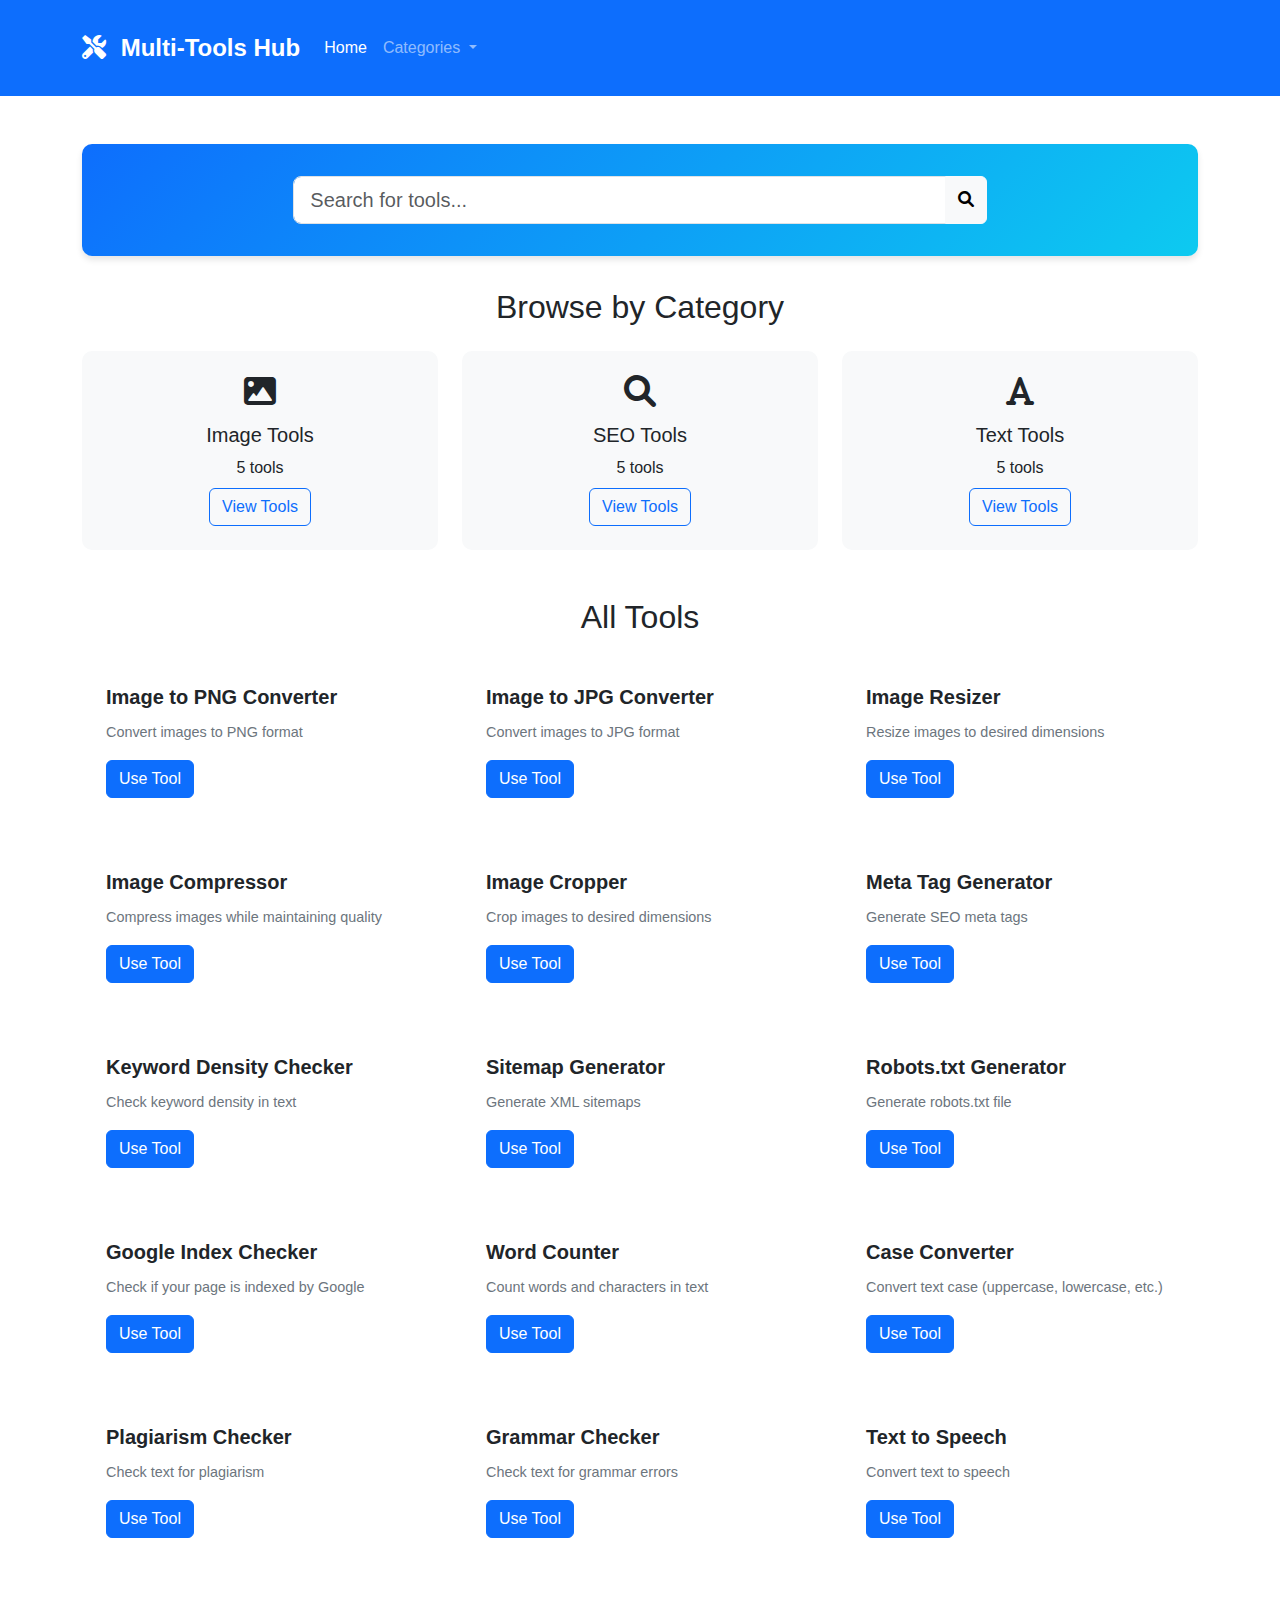
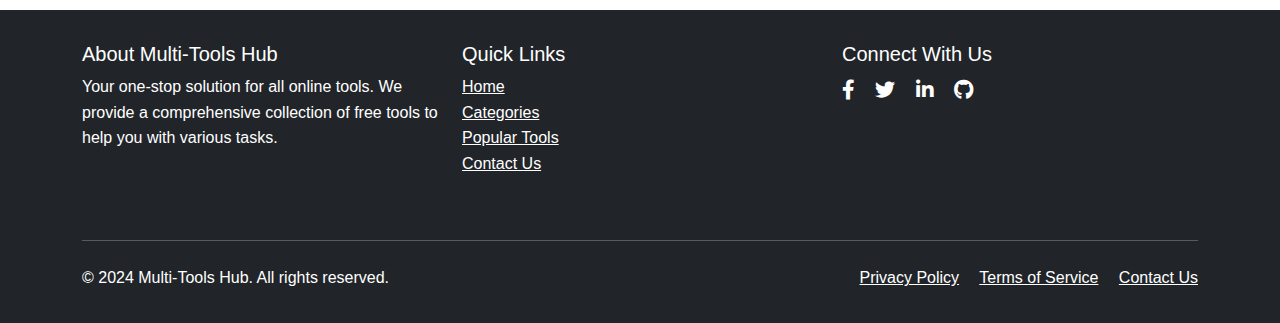
<file: index.html>
<!DOCTYPE html>
<html lang="en">
<head>
    <meta charset="UTF-8">
    <meta name="viewport" content="width=device-width, initial-scale=1.0">
    <title>Multi-Tools Hub - Your One-Stop Solution for Online Tools</title>
    <!-- Bootstrap CSS -->
    <link href="https://cdn.jsdelivr.net/npm/bootstrap@5.3.0/dist/css/bootstrap.min.css" rel="stylesheet">
    <!-- Font Awesome -->
    <link rel="stylesheet" href="https://cdnjs.cloudflare.com/ajax/libs/font-awesome/6.0.0/css/all.min.css">
    <style>
        /* Global Styles */
        :root {
            --primary-color: #0d6efd;
            --secondary-color: #6c757d;
            --success-color: #198754;
            --info-color: #0dcaf0;
            --warning-color: #ffc107;
            --danger-color: #dc3545;
            --light-color: #f8f9fa;
            --dark-color: #212529;
        }

        body {
            font-family: 'Segoe UI', Tahoma, Geneva, Verdana, sans-serif;
            line-height: 1.6;
            color: var(--dark-color);
        }

        /* Header Styles */
        .navbar-brand {
            font-weight: bold;
            font-size: 1.5rem;
        }

        /* Search Section */
        .search-section {
            background: linear-gradient(135deg, var(--primary-color), var(--info-color));
            padding: 2rem;
            border-radius: 10px;
            box-shadow: 0 4px 6px rgba(0, 0, 0, 0.1);
            margin-bottom: 2rem;
        }

        /* Tool Cards */
        .tool-card {
            transition: transform 0.3s ease, box-shadow 0.3s ease;
            border: none;
            border-radius: 10px;
            overflow: hidden;
            height: 100%;
        }

        .tool-card:hover {
            transform: translateY(-5px);
            box-shadow: 0 5px 15px rgba(0, 0, 0, 0.1);
        }

        .tool-card .card-body {
            padding: 1.5rem;
        }

        .tool-card .card-title {
            font-size: 1.25rem;
            font-weight: 600;
            margin-bottom: 0.75rem;
        }

        .tool-card .card-text {
            color: var(--secondary-color);
            font-size: 0.9rem;
        }

        /* Category Cards */
        .category-card {
            background: var(--light-color);
            border-radius: 10px;
            padding: 1.5rem;
            text-align: center;
            transition: all 0.3s ease;
            height: 100%;
        }

        .category-card:hover {
            background: var(--primary-color);
            color: white;
        }

        .category-card i {
            font-size: 2rem;
            margin-bottom: 1rem;
        }

        /* Footer Styles */
        footer {
            background-color: var(--dark-color);
            color: white;
            padding: 2rem 0;
            margin-top: 3rem;
        }

        .social-links a {
            font-size: 1.25rem;
            transition: color 0.3s ease;
            color: white;
            margin-right: 1rem;
        }

        .social-links a:hover {
            color: var(--primary-color) !important;
        }

        /* Responsive Adjustments */
        @media (max-width: 768px) {
            .search-section {
                padding: 1rem;
            }
            
            .tool-card {
                margin-bottom: 1rem;
            }
        }

        /* Loading Animation */
        .loading {
            display: flex;
            justify-content: center;
            align-items: center;
            min-height: 200px;
        }

        .loading::after {
            content: "";
            width: 50px;
            height: 50px;
            border: 5px solid #f3f3f3;
            border-top: 5px solid var(--primary-color);
            border-radius: 50%;
            animation: spin 1s linear infinite;
        }

        @keyframes spin {
            0% { transform: rotate(0deg); }
            100% { transform: rotate(360deg); }
        }
    </style>
</head>
<body>
    <!-- Header -->
    <header class="bg-primary text-white py-3">
        <nav class="navbar navbar-expand-lg navbar-dark">
            <div class="container">
                <a class="navbar-brand" href="#">
                    <i class="fas fa-tools me-2"></i>
                    Multi-Tools Hub
                </a>
                <button class="navbar-toggler" type="button" data-bs-toggle="collapse" data-bs-target="#navbarNav">
                    <span class="navbar-toggler-icon"></span>
                </button>
                <div class="collapse navbar-collapse" id="navbarNav">
                    <ul class="navbar-nav me-auto">
                        <li class="nav-item">
                            <a class="nav-link active" href="#">Home</a>
                        </li>
                        <li class="nav-item dropdown">
                            <a class="nav-link dropdown-toggle" href="#" id="navbarDropdown" role="button" data-bs-toggle="dropdown">
                                Categories
                            </a>
                            <ul class="dropdown-menu">
                                <li><a class="dropdown-item" href="#image-tools">Image Tools</a></li>
                                <li><a class="dropdown-item" href="#seo-tools">SEO Tools</a></li>
                                <li><a class="dropdown-item" href="#text-tools">Text Tools</a></li>
                                <li><a class="dropdown-item" href="#developer-tools">Developer Tools</a></li>
                                <li><a class="dropdown-item" href="#calculators">Calculators</a></li>
                                <li><a class="dropdown-item" href="#converters">Converters</a></li>
                                <li><a class="dropdown-item" href="#security-tools">Security Tools</a></li>
                                <li><a class="dropdown-item" href="#social-tools">Social Media Tools</a></li>
                            </ul>
                        </li>
                    </ul>
                </div>
            </div>
        </nav>
    </header>

    <!-- Main Content -->
    <main class="container my-5">
        <!-- Search Section -->
        <section class="search-section">
            <div class="row justify-content-center">
                <div class="col-md-8">
                    <div class="input-group">
                        <input type="text" id="toolSearch" class="form-control form-control-lg" placeholder="Search for tools...">
                        <button class="btn btn-light" type="button">
                            <i class="fas fa-search"></i>
                        </button>
                    </div>
                </div>
            </div>
        </section>

        <!-- Categories Section -->
        <section class="categories-section mb-5">
            <h2 class="text-center mb-4">Browse by Category</h2>
            <div class="row g-4" id="categories-container">
                <!-- Categories will be dynamically loaded -->
            </div>
        </section>

        <!-- Tools Grid -->
        <section class="tools-section">
            <h2 class="text-center mb-4">All Tools</h2>
            <div class="row g-4" id="tools-container">
                <!-- Tools will be dynamically loaded -->
            </div>
        </section>
    </main>

    <!-- Footer -->
    <footer>
        <div class="container">
            <div class="row">
                <div class="col-md-4 mb-4">
                    <h5>About Multi-Tools Hub</h5>
                    <p>Your one-stop solution for all online tools. We provide a comprehensive collection of free tools to help you with various tasks.</p>
                </div>
                <div class="col-md-4 mb-4">
                    <h5>Quick Links</h5>
                    <ul class="list-unstyled">
                        <li><a href="#" class="text-white">Home</a></li>
                        <li><a href="#categories" class="text-white">Categories</a></li>
                        <li><a href="#popular-tools" class="text-white">Popular Tools</a></li>
                        <li><a href="#contact" class="text-white">Contact Us</a></li>
                    </ul>
                </div>
                <div class="col-md-4 mb-4">
                    <h5>Connect With Us</h5>
                    <div class="social-links">
                        <a href="#"><i class="fab fa-facebook-f"></i></a>
                        <a href="#"><i class="fab fa-twitter"></i></a>
                        <a href="#"><i class="fab fa-linkedin-in"></i></a>
                        <a href="#"><i class="fab fa-github"></i></a>
                    </div>
                </div>
            </div>
            <hr class="my-4">
            <div class="row">
                <div class="col-md-6 text-center text-md-start">
                    <p class="mb-0">&copy; 2024 Multi-Tools Hub. All rights reserved.</p>
                </div>
                <div class="col-md-6 text-center text-md-end">
                    <a href="#" class="text-white me-3">Privacy Policy</a>
                    <a href="#" class="text-white me-3">Terms of Service</a>
                    <a href="#" class="text-white">Contact Us</a>
                </div>
            </div>
        </div>
    </footer>

    <!-- Bootstrap JS -->
    <script src="https://cdn.jsdelivr.net/npm/bootstrap@5.3.0/dist/js/bootstrap.bundle.min.js"></script>
    <script>
        // Tool Categories
        const categories = [
            {
                id: 'image-tools',
                name: 'Image Tools',
                icon: 'fas fa-image',
                tools: [
                    { id: 'image-to-png', name: 'Image to PNG Converter', description: 'Convert images to PNG format' },
                    { id: 'image-to-jpg', name: 'Image to JPG Converter', description: 'Convert images to JPG format' },
                    { id: 'image-resizer', name: 'Image Resizer', description: 'Resize images to desired dimensions' },
                    { id: 'image-compressor', name: 'Image Compressor', description: 'Compress images while maintaining quality' },
                    { id: 'image-cropper', name: 'Image Cropper', description: 'Crop images to desired dimensions' }
                ]
            },
            {
                id: 'seo-tools',
                name: 'SEO Tools',
                icon: 'fas fa-search',
                tools: [
                    { id: 'meta-tag-generator', name: 'Meta Tag Generator', description: 'Generate SEO meta tags' },
                    { id: 'keyword-density', name: 'Keyword Density Checker', description: 'Check keyword density in text' },
                    { id: 'sitemap-generator', name: 'Sitemap Generator', description: 'Generate XML sitemaps' },
                    { id: 'robots-txt-generator', name: 'Robots.txt Generator', description: 'Generate robots.txt file' },
                    { id: 'google-index-checker', name: 'Google Index Checker', description: 'Check if your page is indexed by Google' }
                ]
            },
            {
                id: 'text-tools',
                name: 'Text Tools',
                icon: 'fas fa-font',
                tools: [
                    { id: 'word-counter', name: 'Word Counter', description: 'Count words and characters in text' },
                    { id: 'case-converter', name: 'Case Converter', description: 'Convert text case (uppercase, lowercase, etc.)' },
                    { id: 'plagiarism-checker', name: 'Plagiarism Checker', description: 'Check text for plagiarism' },
                    { id: 'grammar-checker', name: 'Grammar Checker', description: 'Check text for grammar errors' },
                    { id: 'text-to-speech', name: 'Text to Speech', description: 'Convert text to speech' }
                ]
            }
        ];

        // Render Categories
        function renderCategories() {
            const container = document.getElementById('categories-container');
            container.innerHTML = categories.map(category => `
                <div class="col-md-4 col-sm-6">
                    <div class="category-card">
                        <i class="${category.icon}"></i>
                        <h5>${category.name}</h5>
                        <p class="mb-0">${category.tools.length} tools</p>
                        <a href="#${category.id}" class="btn btn-outline-primary mt-2">View Tools</a>
                    </div>
                </div>
            `).join('');
        }

        // Render Tools
        function renderTools() {
            const container = document.getElementById('tools-container');
            const allTools = categories.flatMap(category => category.tools);
            
            container.innerHTML = allTools.map(tool => `
                <div class="col-md-4 col-sm-6">
                    <div class="card tool-card">
                        <div class="card-body">
                            <h5 class="card-title">${tool.name}</h5>
                            <p class="card-text">${tool.description}</p>
                            <a href="#" class="btn btn-primary" onclick="showTool('${tool.id}')">Use Tool</a>
                        </div>
                    </div>
                </div>
            `).join('');
        }

        // Search Functionality
        function setupSearch() {
            const searchInput = document.getElementById('toolSearch');
            const toolsContainer = document.getElementById('tools-container');
            
            searchInput.addEventListener('input', (e) => {
                const searchTerm = e.target.value.toLowerCase();
                const allTools = categories.flatMap(category => category.tools);
                
                const filteredTools = allTools.filter(tool => 
                    tool.name.toLowerCase().includes(searchTerm) || 
                    tool.description.toLowerCase().includes(searchTerm)
                );
                
                toolsContainer.innerHTML = filteredTools.map(tool => `
                    <div class="col-md-4 col-sm-6">
                        <div class="card tool-card">
                            <div class="card-body">
                                <h5 class="card-title">${tool.name}</h5>
                                <p class="card-text">${tool.description}</p>
                                <a href="#" class="btn btn-primary" onclick="showTool('${tool.id}')">Use Tool</a>
                            </div>
                        </div>
                    </div>
                `).join('');
            });
        }

        // Show Tool Function
        function showTool(toolId) {
            alert(`Tool ${toolId} will be implemented here.`);
            // This function will be expanded to show the actual tool interface
        }

        // Initialize the page
        document.addEventListener('DOMContentLoaded', () => {
            renderCategories();
            renderTools();
            setupSearch();
        });
    </script>
</body>
</html>
</file>
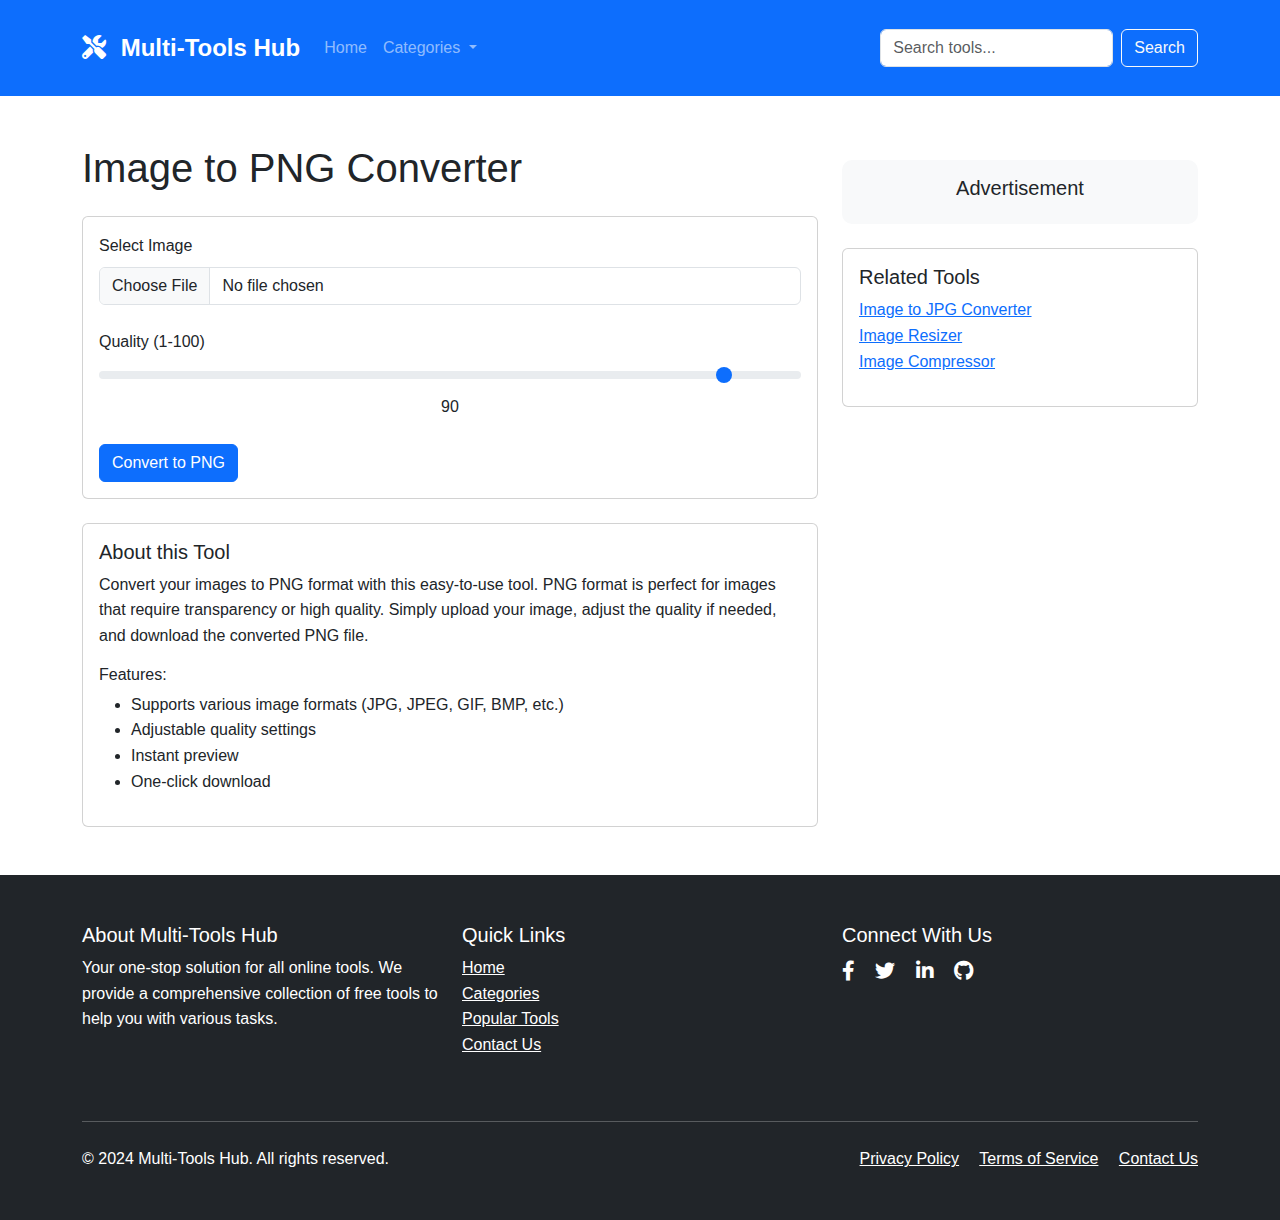
<file: tools/image-to-png.html>
<!DOCTYPE html>
<html lang="en">
<head>
    <meta charset="UTF-8">
    <meta name="viewport" content="width=device-width, initial-scale=1.0">
    <title>Image to PNG Converter - Multi-Tools Hub</title>
    <!-- Bootstrap CSS -->
    <link href="https://cdn.jsdelivr.net/npm/bootstrap@5.3.0/dist/css/bootstrap.min.css" rel="stylesheet">
    <!-- Custom CSS -->
    <link href="../assets/css/style.css" rel="stylesheet">
    <!-- Font Awesome -->
    <link rel="stylesheet" href="https://cdnjs.cloudflare.com/ajax/libs/font-awesome/6.0.0/css/all.min.css">
</head>
<body>
    <!-- Header will be dynamically loaded -->
    <div id="header-placeholder"></div>

    <!-- Main Content -->
    <main class="container my-5">
        <div class="row">
            <!-- Tool Content -->
            <div class="col-lg-8">
                <h1 class="mb-4">Image to PNG Converter</h1>
                <div class="card">
                    <div class="card-body">
                        <div class="mb-4">
                            <label for="imageInput" class="form-label">Select Image</label>
                            <input type="file" class="form-control" id="imageInput" accept="image/*">
                        </div>
                        <div class="mb-4">
                            <label for="quality" class="form-label">Quality (1-100)</label>
                            <input type="range" class="form-range" id="quality" min="1" max="100" value="90">
                            <div class="text-center" id="qualityValue">90</div>
                        </div>
                        <button class="btn btn-primary" id="convertBtn">Convert to PNG</button>
                        <div id="preview" class="mt-4 text-center d-none">
                            <h5>Preview</h5>
                            <img id="previewImage" class="img-fluid" alt="Preview">
                        </div>
                        <div id="downloadSection" class="mt-4 text-center d-none">
                            <a id="downloadBtn" class="btn btn-success" download="converted.png">
                                <i class="fas fa-download me-2"></i>Download PNG
                            </a>
                        </div>
                    </div>
                </div>

                <!-- Tool Description -->
                <div class="card mt-4">
                    <div class="card-body">
                        <h5 class="card-title">About this Tool</h5>
                        <p class="card-text">
                            Convert your images to PNG format with this easy-to-use tool. PNG format is perfect for images that require transparency or high quality. Simply upload your image, adjust the quality if needed, and download the converted PNG file.
                        </p>
                        <h6>Features:</h6>
                        <ul>
                            <li>Supports various image formats (JPG, JPEG, GIF, BMP, etc.)</li>
                            <li>Adjustable quality settings</li>
                            <li>Instant preview</li>
                            <li>One-click download</li>
                        </ul>
                    </div>
                </div>
            </div>

            <!-- Sidebar -->
            <div class="col-lg-4">
                <!-- Ad Space -->
                <div class="ad-space mb-4">
                    <h5>Advertisement</h5>
                    <div id="ad-container">
                        <!-- Ad content will be loaded here -->
                    </div>
                </div>

                <!-- Related Tools -->
                <div class="card">
                    <div class="card-body">
                        <h5 class="card-title">Related Tools</h5>
                        <ul class="list-unstyled">
                            <li><a href="image-to-jpg.html">Image to JPG Converter</a></li>
                            <li><a href="image-resizer.html">Image Resizer</a></li>
                            <li><a href="image-compressor.html">Image Compressor</a></li>
                        </ul>
                    </div>
                </div>
            </div>
        </div>
    </main>

    <!-- Footer will be dynamically loaded -->
    <div id="footer-placeholder"></div>

    <!-- Bootstrap JS -->
    <script src="https://cdn.jsdelivr.net/npm/bootstrap@5.3.0/dist/js/bootstrap.bundle.min.js"></script>
    <!-- Custom JS -->
    <script src="../assets/js/main.js"></script>
    <script>
        // Tool-specific JavaScript
        document.addEventListener('DOMContentLoaded', () => {
            const imageInput = document.getElementById('imageInput');
            const qualitySlider = document.getElementById('quality');
            const qualityValue = document.getElementById('qualityValue');
            const convertBtn = document.getElementById('convertBtn');
            const preview = document.getElementById('preview');
            const previewImage = document.getElementById('previewImage');
            const downloadSection = document.getElementById('downloadSection');
            const downloadBtn = document.getElementById('downloadBtn');

            // Update quality value display
            qualitySlider.addEventListener('input', (e) => {
                qualityValue.textContent = e.target.value;
            });

            // Handle image conversion
            convertBtn.addEventListener('click', () => {
                const file = imageInput.files[0];
                if (!file) {
                    alert('Please select an image first.');
                    return;
                }

                const reader = new FileReader();
                reader.onload = (e) => {
                    const img = new Image();
                    img.onload = () => {
                        const canvas = document.createElement('canvas');
                        canvas.width = img.width;
                        canvas.height = img.height;
                        const ctx = canvas.getContext('2d');
                        ctx.drawImage(img, 0, 0);

                        // Convert to PNG
                        const pngData = canvas.toDataURL('image/png', qualitySlider.value / 100);
                        previewImage.src = pngData;
                        preview.classList.remove('d-none');
                        downloadSection.classList.remove('d-none');
                        downloadBtn.href = pngData;
                    };
                    img.src = e.target.result;
                };
                reader.readAsDataURL(file);
            });
        });
    </script>
</body>
</html>
</file>
<file: assets/css/style.css>
/* Global Styles */
:root {
    --primary-color: #0d6efd;
    --secondary-color: #6c757d;
    --success-color: #198754;
    --info-color: #0dcaf0;
    --warning-color: #ffc107;
    --danger-color: #dc3545;
    --light-color: #f8f9fa;
    --dark-color: #212529;
}

body {
    font-family: 'Segoe UI', Tahoma, Geneva, Verdana, sans-serif;
    line-height: 1.6;
    color: var(--dark-color);
}

/* Header Styles */
.navbar-brand {
    font-weight: bold;
    font-size: 1.5rem;
}

/* Search Section */
.search-section {
    background: linear-gradient(135deg, var(--primary-color), var(--info-color));
    padding: 2rem;
    border-radius: 10px;
    box-shadow: 0 4px 6px rgba(0, 0, 0, 0.1);
}

/* Tool Cards */
.tool-card {
    transition: transform 0.3s ease, box-shadow 0.3s ease;
    border: none;
    border-radius: 10px;
    overflow: hidden;
}

.tool-card:hover {
    transform: translateY(-5px);
    box-shadow: 0 5px 15px rgba(0, 0, 0, 0.1);
}

.tool-card .card-body {
    padding: 1.5rem;
}

.tool-card .card-title {
    font-size: 1.25rem;
    font-weight: 600;
    margin-bottom: 0.75rem;
}

.tool-card .card-text {
    color: var(--secondary-color);
    font-size: 0.9rem;
}

/* Category Cards */
.category-card {
    background: var(--light-color);
    border-radius: 10px;
    padding: 1.5rem;
    text-align: center;
    transition: all 0.3s ease;
}

.category-card:hover {
    background: var(--primary-color);
    color: white;
}

.category-card i {
    font-size: 2rem;
    margin-bottom: 1rem;
}

/* Footer Styles */
footer {
    background-color: var(--dark-color);
}

.social-links a {
    font-size: 1.25rem;
    transition: color 0.3s ease;
}

.social-links a:hover {
    color: var(--primary-color) !important;
}

/* Responsive Adjustments */
@media (max-width: 768px) {
    .search-section {
        padding: 1rem;
    }
    
    .tool-card {
        margin-bottom: 1rem;
    }
}

/* Utility Classes */
.text-gradient {
    background: linear-gradient(135deg, var(--primary-color), var(--info-color));
    -webkit-background-clip: text;
    -webkit-text-fill-color: transparent;
}

/* Ad Space Styles */
.ad-space {
    background: var(--light-color);
    border-radius: 10px;
    padding: 1rem;
    margin: 1rem 0;
    text-align: center;
}

/* Loading Animation */
.loading {
    display: flex;
    justify-content: center;
    align-items: center;
    min-height: 200px;
}

.loading::after {
    content: "";
    width: 50px;
    height: 50px;
    border: 5px solid #f3f3f3;
    border-top: 5px solid var(--primary-color);
    border-radius: 50%;
    animation: spin 1s linear infinite;
}

@keyframes spin {
    0% { transform: rotate(0deg); }
    100% { transform: rotate(360deg); }
}
</file>
